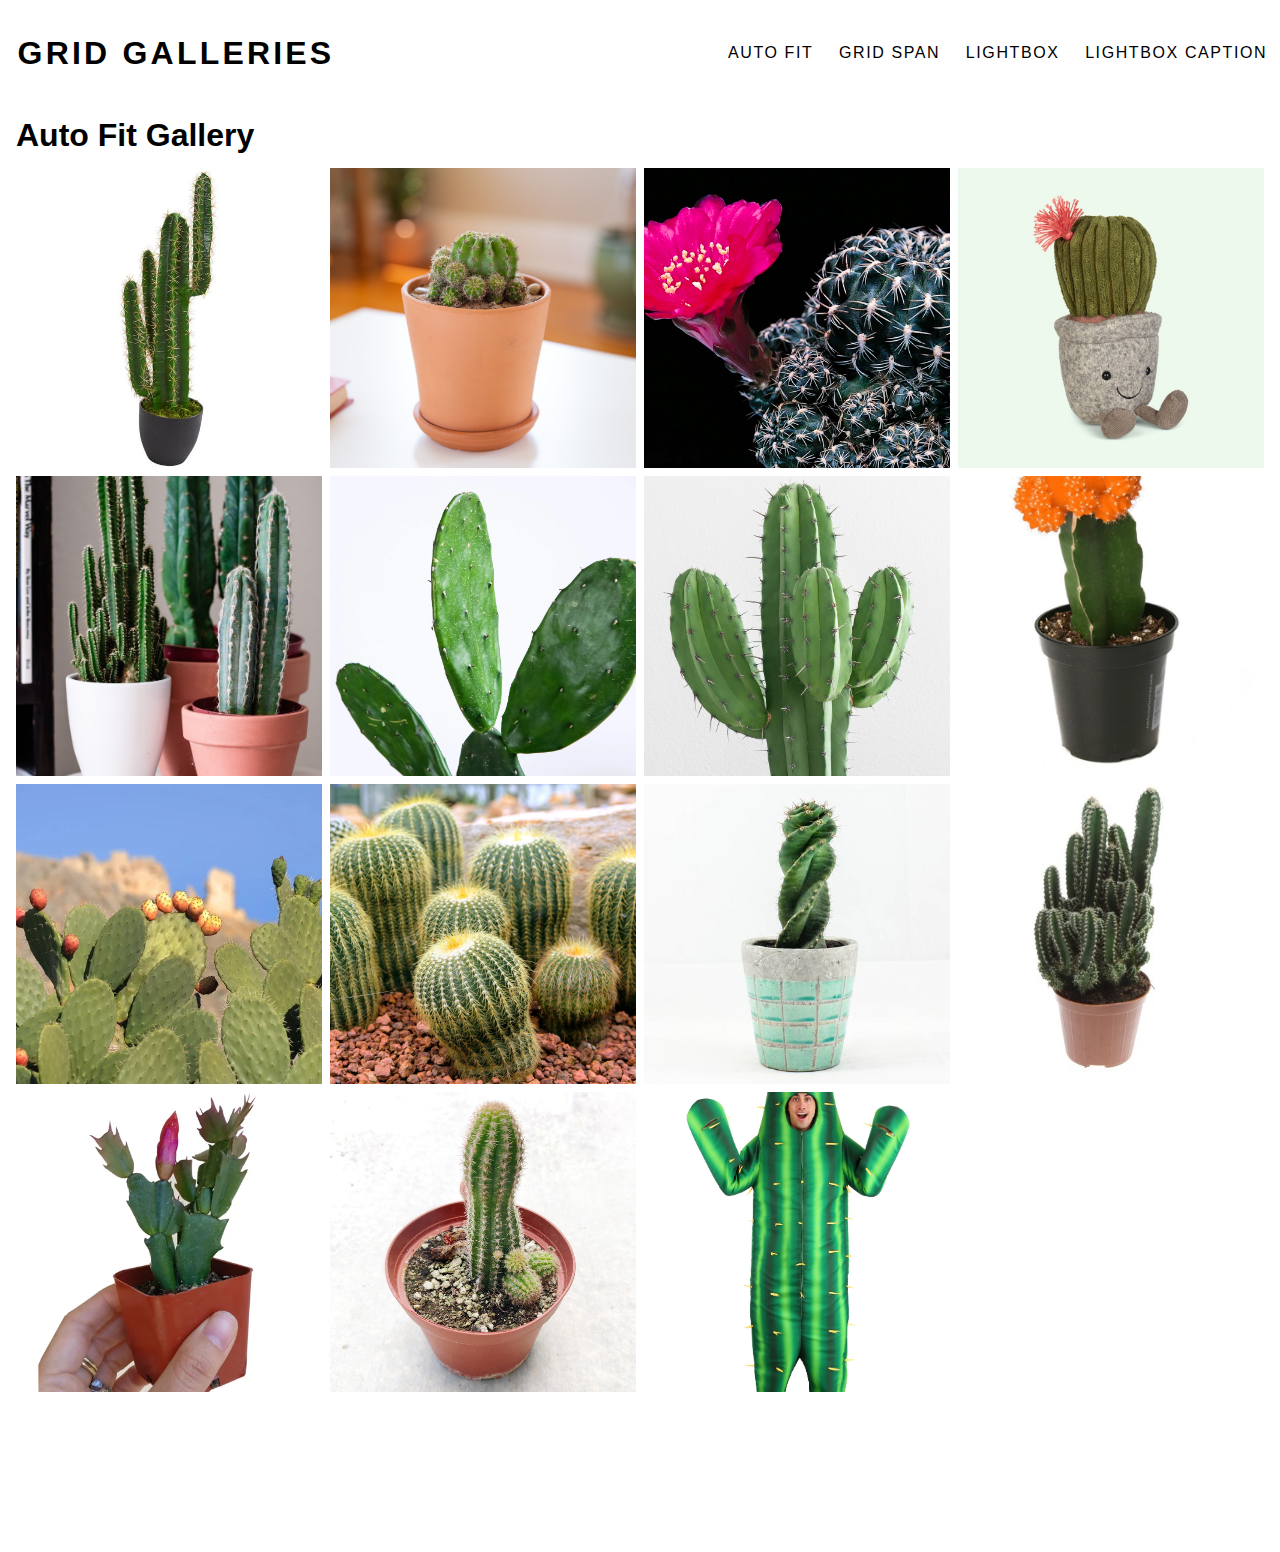
<file: index.html>
<!DOCTYPE html>
<html lang="en">
<head>
    <meta charset="UTF-8">
    <meta name="viewport" content="width=device-width, initial-scale=1.0">
    <link rel="stylesheet" href="css/styles.css">
    <title>Grid Gallery</title>
</head>
<body>
    <header>
        <nav class="header-nav">
            <h1 class="logo"><a href="index.html"> Grid Galleries</a></h1>
            <ul class="nav-menu">
                <li class="nav-item"><a href="index.html">Auto Fit</a></li>
                <li class="nav-item"><a href="grid-span.html">Grid Span</a></li>
                <li class="nav-item"><a href="lightbox.html">Lightbox</a></li>
                <li class="nav-item"><a href="lightbox-caption.html">Lightbox Caption</a></li>
            </ul>
        </nav>
    </header>
    <main class="gallery-page">
        <h1>Auto Fit Gallery</h1>
        <section class="gallery-auto-fit">
            <div class="gallery-item"><a href="img/cactus (1).jpg"><img src="img/cactus (1).jpg" alt="Images From Google" class="gallery-img"></a></div>
            <div class="gallery-item"><a href="img/cactus (2).jpg"><img src="img/cactus (2).jpg" alt="Images From Google" class="gallery-img"></a></div>
            <div class="gallery-item"><a href="img/cactus (3).jpg"><img src="img/cactus (3).jpg" alt="Images From Google" class="gallery-img"></a></div>
            <div class="gallery-item"><a href="img/cactus (4).jpg"><img src="img/cactus (4).jpg" alt="Images From Google" class="gallery-img"></a></div>
            <div class="gallery-item"><a href="img/cactus (5).jpg"><img src="img/cactus (5).jpg" alt="Images From Google" class="gallery-img"></a></div>
            <div class="gallery-item"><a href="img/cactus (6).jpg"><img src="img/cactus (6).jpg" alt="Images From Google" class="gallery-img"></a></div>
            <div class="gallery-item"><a href="img/cactus (7).jpg"><img src="img/cactus (7).jpg" alt="Images From Google" class="gallery-img"></a></div>
            <div class="gallery-item"><a href="img/cactus (8).jpg"><img src="img/cactus (8).jpg" alt="Images From Google" class="gallery-img"></a></div>
            <div class="gallery-item"><a href="img/cactus (9).jpg"><img src="img/cactus (9).jpg" alt="Images From Google" class="gallery-img"></a></div>
            <div class="gallery-item"><a href="img/cactus (10).jpg"><img src="img/cactus (10).jpg" alt="Images From Google" class="gallery-img"></a></div>
            <div class="gallery-item"><a href="img/cactus (11).jpg"><img src="img/cactus (11).jpg" alt="Images From Google" class="gallery-img"></a></div>
            <div class="gallery-item"><a href="img/cactus (12).jpg"><img src="img/cactus (12).jpg" alt="Images From Google" class="gallery-img"></a></div>
            <div class="gallery-item"><a href="img/Cactus (13).jpg"><img src="img/Cactus (13).jpg" alt="Images From Google" class="gallery-img"></a></div>
            <div class="gallery-item"><a href="img/cactus (14).jpg"><img src="img/cactus (14).jpg" alt="Images From Google" class="gallery-img"></a></div>
            <div class="gallery-item"><a href="img/cactus (15).jpg"><img src="img/cactus (15).jpg" alt="Images From Google" class="gallery-img"></a></div>
        </section>        
    </main>
</body>
</html>
</file>
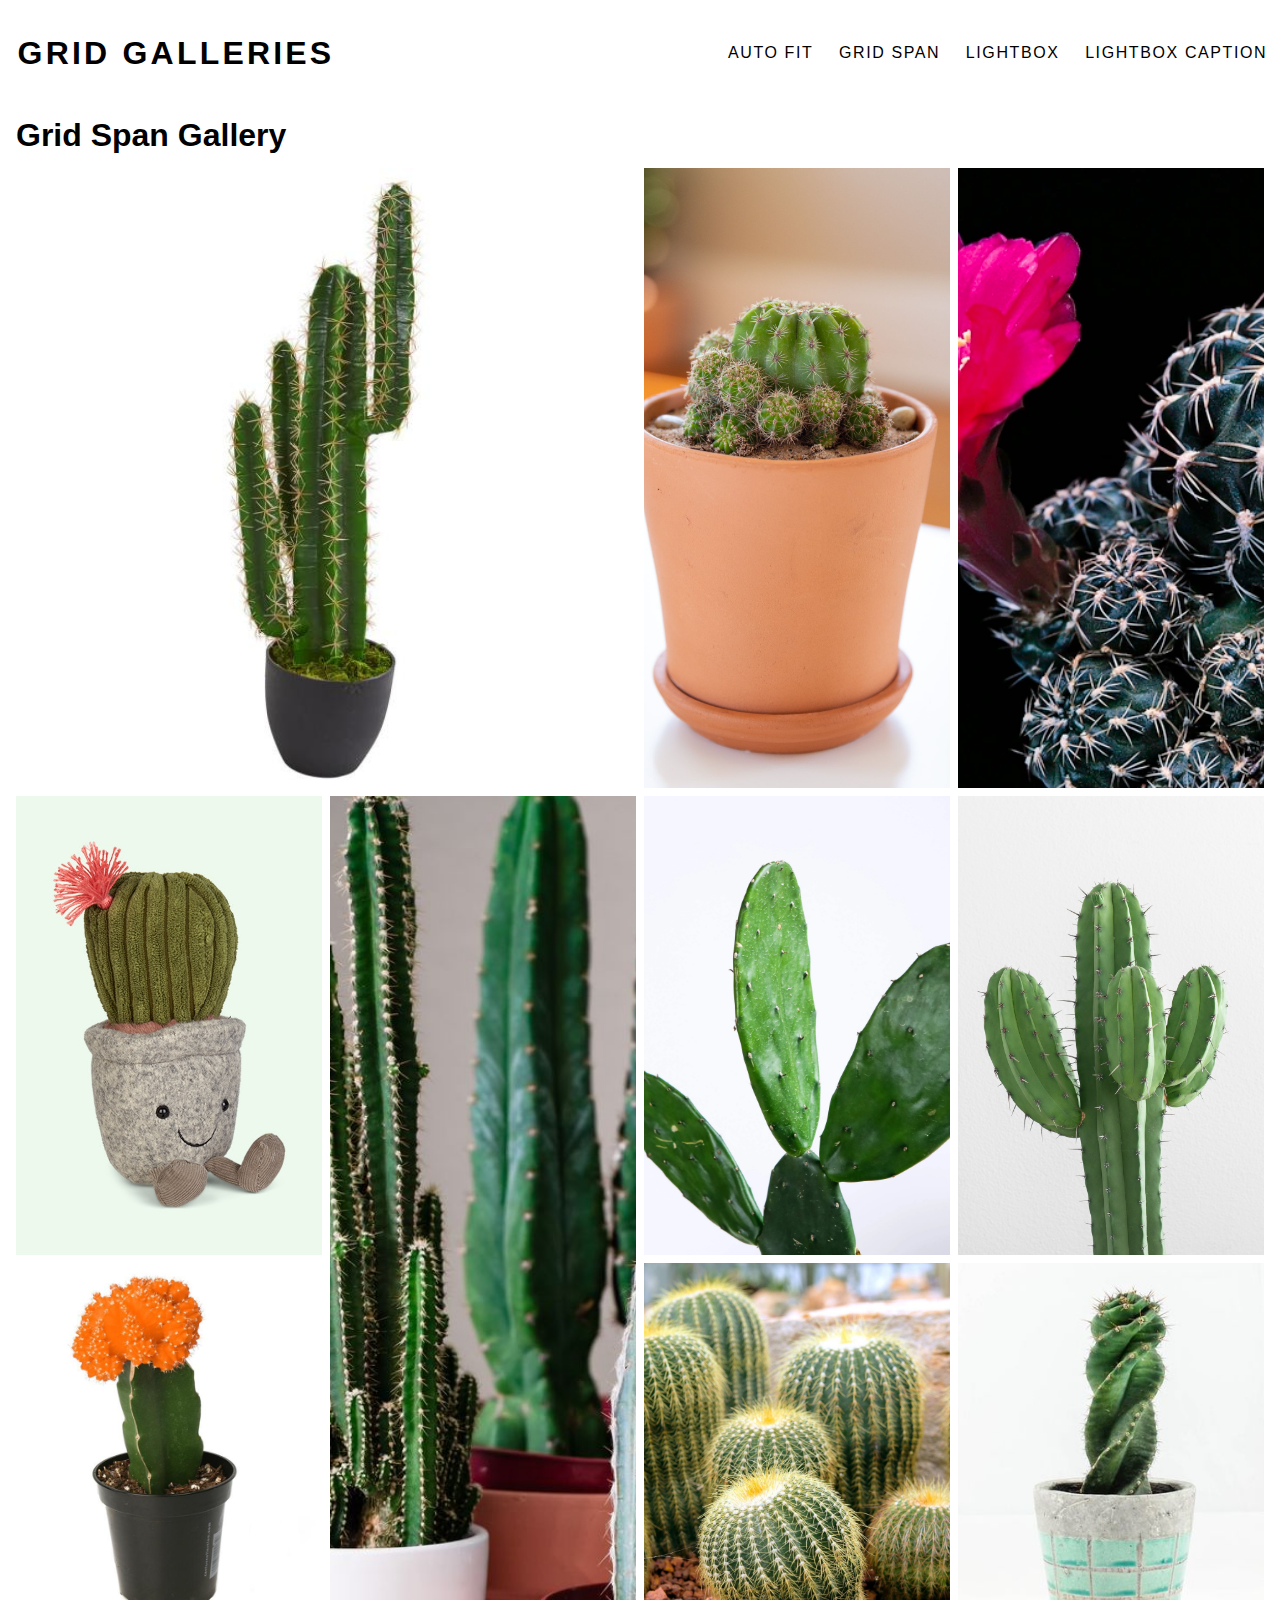
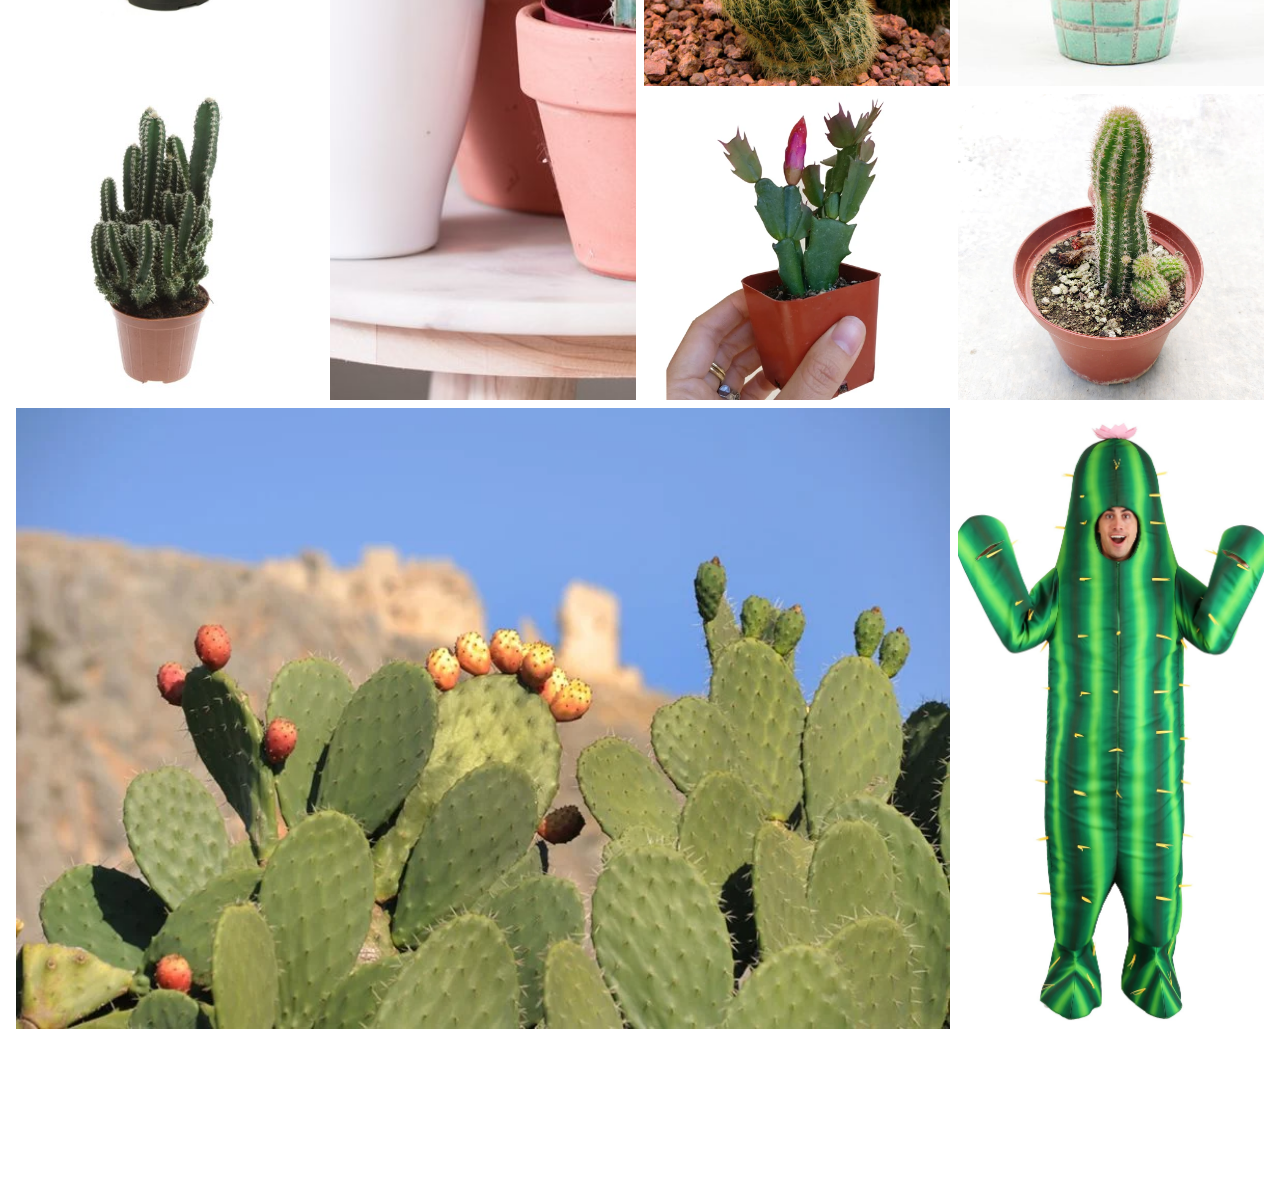
<file: grid-span.html>
<!DOCTYPE html>
<html lang="en">
<head>
    <meta charset="UTF-8">
    <meta name="viewport" content="width=device-width, initial-scale=1.0">
    <link rel="stylesheet" href="css/styles.css">
    <title>Grid Gallery</title>
</head>
<body>
    <header>
        <nav class="header-nav">
            <h1 class="logo"><a href="index.html"> Grid Galleries</a></h1>
            <ul class="nav-menu">
                <li class="nav-item"><a href="index.html">Auto Fit</a></li>
                <li class="nav-item"><a href="grid-span.html">Grid Span</a></li>
                <li class="nav-item"><a href="lightbox.html">Lightbox</a></li>
                <li class="nav-item"><a href="lightbox-caption.html">Lightbox Caption</a></li>
            </ul>
        </nav>
    </header>
    <main class="gallery-page">
        <h1>Grid Span Gallery</h1>
        <section class="gallery-span">
            <div class="gallery-item w-2"><a href="img/cactus (1).jpg"><img src="img/cactus (1).jpg" alt="Images From Google" class="gallery-img"></a></div>
            <div class="gallery-item"><a href="img/cactus (2).jpg"><img src="img/cactus (2).jpg" alt="Images From Google" class="gallery-img"></a></div>
            <div class="gallery-item"><a href="img/cactus (3).jpg"><img src="img/cactus (3).jpg" alt="Images From Google" class="gallery-img"></a></div>
            <div class="gallery-item"><a href="img/cactus (4).jpg"><img src="img/cactus (4).jpg" alt="Images From Google" class="gallery-img"></a></div>
            <div class="gallery-item h-3"><a href="img/cactus (5).jpg"><img src="img/cactus (5).jpg" alt="Images From Google" class="gallery-img"></a></div>
            <div class="gallery-item"><a href="img/cactus (6).jpg"><img src="img/cactus (6).jpg" alt="Images From Google" class="gallery-img"></a></div>
            <div class="gallery-item"><a href="img/cactus (7).jpg"><img src="img/cactus (7).jpg" alt="Images From Google" class="gallery-img"></a></div>
            <div class="gallery-item"><a href="img/cactus (8).jpg"><img src="img/cactus (8).jpg" alt="Images From Google" class="gallery-img"></a></div>
            <div class="gallery-item w-3"><a href="img/cactus (9).jpg"><img src="img/cactus (9).jpg" alt="Images From Google" class="gallery-img"></a></div>
            <div class="gallery-item"><a href="img/cactus (10).jpg"><img src="img/cactus (10).jpg" alt="Images From Google" class="gallery-img"></a></div>
            <div class="gallery-item"><a href="img/cactus (11).jpg"><img src="img/cactus (11).jpg" alt="Images From Google" class="gallery-img"></a></div>
            <div class="gallery-item"><a href="img/cactus (12).jpg"><img src="img/cactus (12).jpg" alt="Images From Google" class="gallery-img"></a></div>
            <div class="gallery-item"><a href="img/Cactus (13).jpg"><img src="img/Cactus (13).jpg" alt="Images From Google" class="gallery-img"></a></div>
            <div class="gallery-item"><a href="img/cactus (14).jpg"><img src="img/cactus (14).jpg" alt="Images From Google" class="gallery-img"></a></div>
            <div class="gallery-item"><a href="img/cactus (15).jpg"><img src="img/cactus (15).jpg" alt="Images From Google" class="gallery-img"></a></div>
        </section>        
    </main>
</body>
</html>
</file>
<file: css/styles.css>
html {
  font-size: 100%;
  line-height: 1.5rem;
  box-sizing: border-box;
  font-family: Arial, Helvetica, sans-serif;
  height: 100%;
}

body {
  margin: 0 auto;
  padding: 0;
  height: 100%;
  max-width: 1400px;
}

*,
*::before,
*::after {
  box-sizing: inherit;
}

img {
  width: 100%;
  height: auto;
  display: block;
}

/* Begin Navbar Styles */
.header-nav {
  display: flex;
  flex-wrap: wrap;
  justify-content: center;
  align-items: center;
  line-height: 2rem;
  overflow: hidden;
  margin-bottom: 0.5rem;
  background-color: #fff;
  font-family: Arial, Helvetica, sans-serif;
}

.logo,
.nav-menu {
  text-transform: uppercase;
}
.nav-menu {
  list-style: none;
  display: flex;
  flex-wrap: wrap;
  justify-content: space-evenly;
  align-items: center;
  padding: 0;
  margin: 0;
}

.nav-item {
  flex: 1 0 50%;
  text-align: center;
}

.logo a,
.nav-menu a {
  display: block;
  text-decoration: none;
  letter-spacing: 0.2rem;
  padding: 0.8rem;
  color: #000;
}

.logo a {
  font-weight: bold;
  font-size: 2rem;
}

.logo {
  margin: 0 auto;
}

.nav-menu a {
  letter-spacing: 0.1rem;
  border-bottom: 1px solid #fff;
  transition: all ease 0.2s;
}

.nav-menu a:hover {
  background-color: #fff;
  color: #000;
  transform: none;
  border-bottom: 1px solid black;
  transition: all ease 0.2s;
}

.nav-menu a:active {
  transform: scale(0.9);
}

/* Begin Grid Gallery Styles */
.gallery-page {
  padding: 0 1rem 10rem 1rem;
}

.gallery-auto-fit {
  display: grid;
  grid-template-columns: repeat(auto-fit, minmax(300px, 1fr));
  grid-auto-rows: 300px;
  grid-gap: 0.5rem;
}

.gallery-span {
  display: grid;
  grid-template-columns: 1fr
  grid-auto-rows: 300px;
  grid-gap: 0.5rem;
  grid-auto-flow: dense;
}

.gallery-item {
  height: 100%;
  width: 100%;
  overflow: hidden;
}

.gallery-img {
  height: 100%;
  object-fit: cover;
  transition: 0.5s ease-in-out;
}

.gallery-img:hover {
  transform: scale(1.5);
}

.w-1, .w-2, .w-3, .w-4, .w-5, .w-6 {
  grid-column: span 1;
}

.h-1, .h-2, .h-3, .h-4, .h-5, .h-6 {
  grid-row: span 1;
}

@media (min-width: 600px) {
  .header-nav {
    line-height: 1.5rem;
  }
  .nav-menu {
    width: 100%;
  }
  .nav-item {
    flex: 1 0 10%;
  }
  .gallery-span {
    grid-template-columns: repeat(auto-fit, minmax(300px, 1fr));
  }
  .w-1 {
    grid-column: span 1;
  }
  .w-2 {
    grid-column: span 2;
  }
  .w-3 {
    grid-column: span 3;
  }
  .w-4 {
    grid-column: span 4;
  }
  .w-5 {
    grid-column: span 5;
  }
  .w-6 {
    grid-column: span 6;
  }
  .h-1 {
    grid-row: span 1;
  }
  .h-2 {
    grid-row: span 2;
  }
  .h-3 {
    grid-row: span 3;
  }
  .h-4 {
    grid-row: span 4;
  }
  .h-5 {
    grid-row: span 5;
  }
  .h-6 {
    grid-row: span 6;
  }

}

@media (min-width: 900px) {
  .header-nav {
    justify-content: space-between;
    padding: 1rem 0;
    margin: 1rem auto 2rem auto;
    line-height: 1rem;
  }
  .nav-item {
    white-space: nowrap;
  }
  .nav-menu {
    width: auto;
  }
  .logo {
    margin: 0 0 0 0.3rem;
  }
}
</file>
